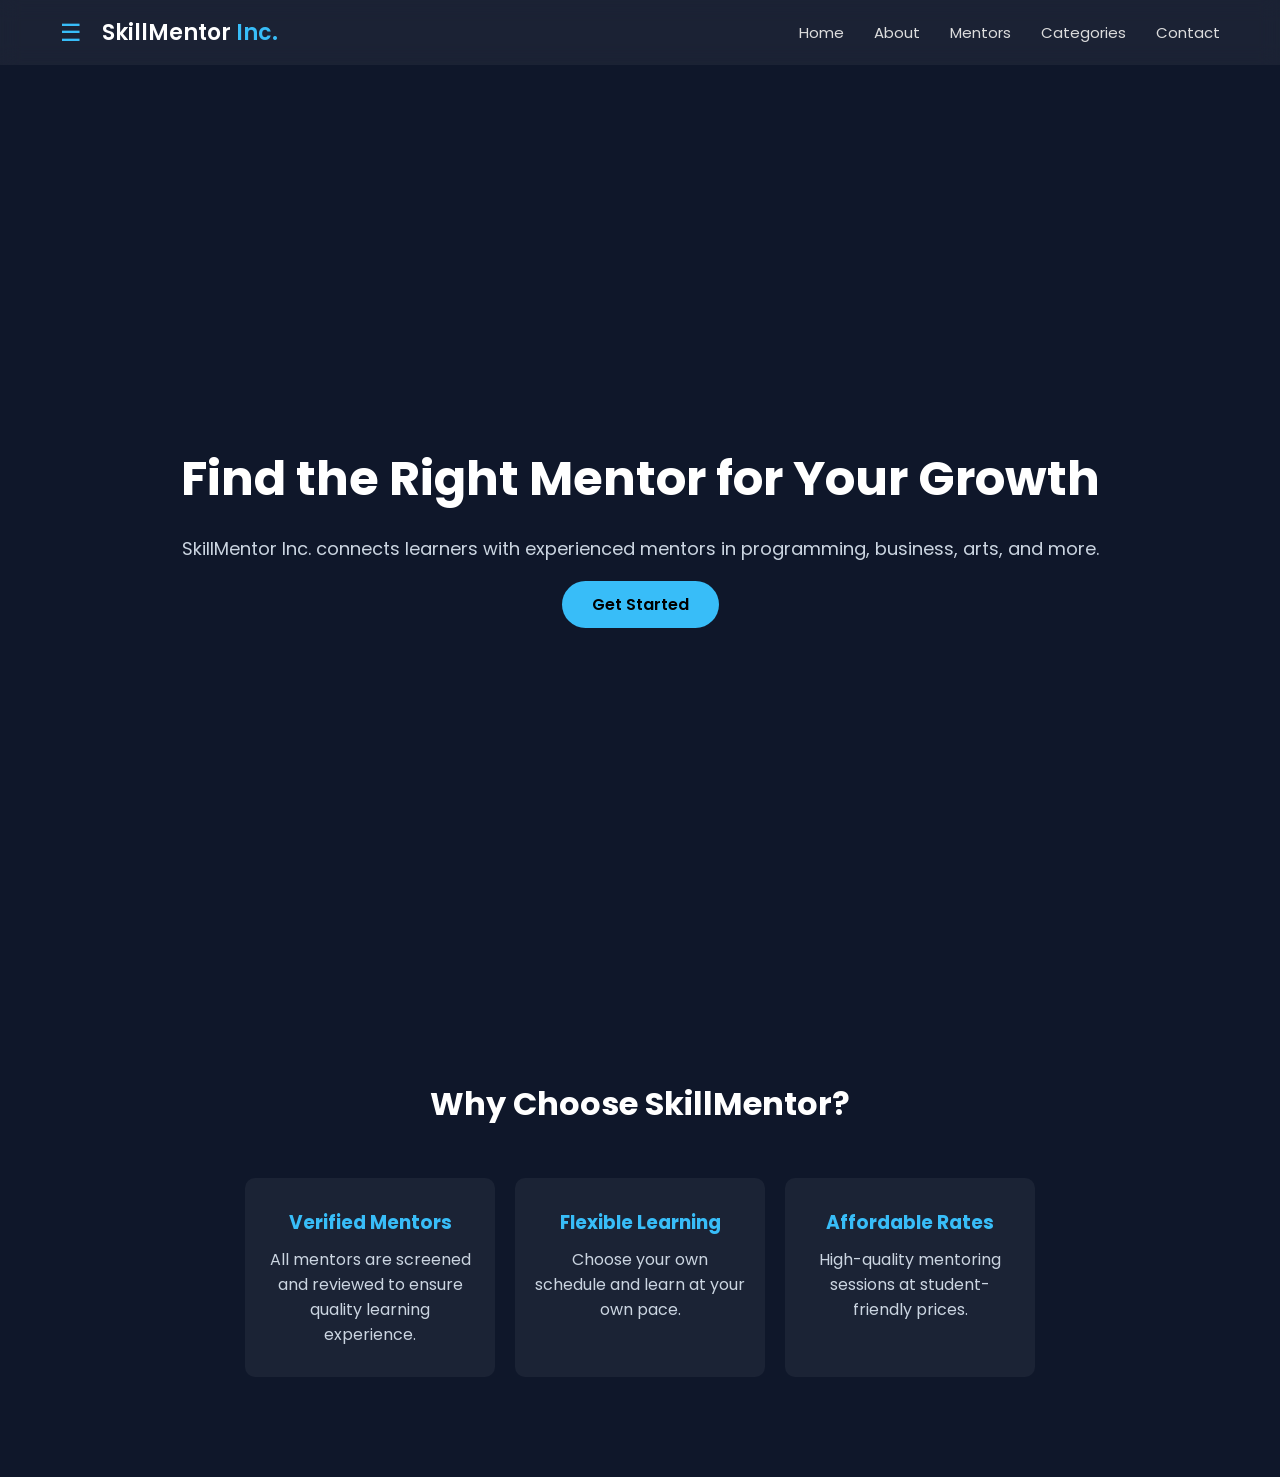
<file: index.html>
<!DOCTYPE html>
<html lang="en">
<head>
    <meta charset="UTF-8">
    <title>SkillMentor Inc.</title>
    <meta name="viewport" content="width=device-width, initial-scale=1.0">
    <link rel="stylesheet" href="style.css">
</head>

<body>

<!-- NAVBAR -->
<nav>

    <div class="nav-left">
        <label for="sidebar-toggle" class="hamburger">&#9776;</label>
        <div class="logo">SkillMentor <span>Inc.</span></div>
    </div>

    <div class="nav-center">
        <ul>
            <li><a href="index.html">Home</a></li>
            <li><a href="about.html">About</a></li>
            <li><a href="mentors.html">Mentors</a></li>
            <li><a href="categories.html">Categories</a></li>
            <li><a href="contact.html">Contact</a></li>
        </ul>
    </div>

</nav>

<input type="checkbox" id="sidebar-toggle">

<!-- SIDEBAR -->
<aside class="sidebar">
    <ul>
        <li><a href="#">Dashboard</a></li>
        <li><a href="#">My Courses</a></li>
        <li><a href="#">Profile</a></li>
        <li><a href="#">Settings</a></li>
    </ul>
</aside>

<!-- MAIN CONTENT -->
<div class="content">

    <!-- HERO -->
    <section class="hero">

        <div class="hero-text">

            <h1>Find the Right Mentor for Your Growth</h1>

            <p>
                SkillMentor Inc. connects learners with experienced mentors
                in programming, business, arts, and more.
            </p>

            <a href="getstarted.html" class="hero-btn">Get Started</a>

        </div>

    </section>

    <!-- FEATURES -->
    <section class="features">

        <h2>Why Choose SkillMentor?</h2>

        <div class="feature-box">

            <div class="card">
                <h3>Verified Mentors</h3>
                <p>
                    All mentors are screened and reviewed to ensure quality learning experience.
                </p>
            </div>

            <div class="card">
                <h3>Flexible Learning</h3>
                <p>
                    Choose your own schedule and learn at your own pace.
                </p>
            </div>

            <div class="card">
                <h3>Affordable Rates</h3>
                <p>
                    High-quality mentoring sessions at student-friendly prices.
                </p>
            </div>

        </div>

    </section>

</div>

</body>
</html>
</file>
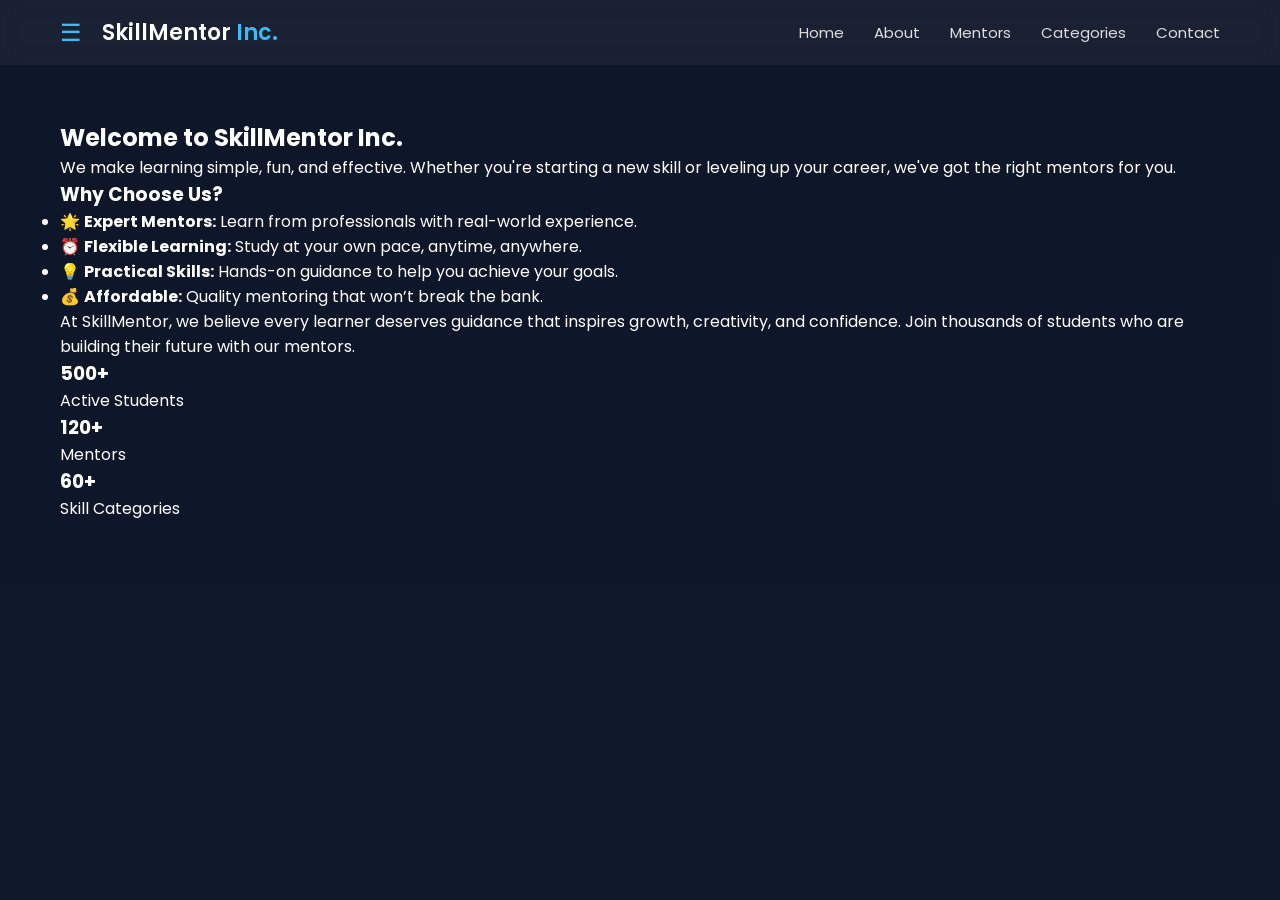
<file: about.html>
<!DOCTYPE html>
<html lang="en">
<head>
    <meta charset="UTF-8">
    <title>About | SkillMentor Inc.</title>
    <meta name="viewport" content="width=device-width, initial-scale=1.0">
    <link rel="stylesheet" href="style.css">
</head>
<body>

<!-- NAVBAR -->
<nav>
    <div class="nav-left">
        <label for="sidebar-toggle" class="hamburger">&#9776;</label>
        <div class="logo">SkillMentor <span>Inc.</span></div>
    </div>
    <div class="nav-center">
        <ul>
            <li><a href="index.html">Home</a></li>
            <li><a href="about.html">About</a></li>
            <li><a href="mentors.html">Mentors</a></li>
            <li><a href="categories.html">Categories</a></li>
            <li><a href="contact.html">Contact</a></li>
        </ul>
    </div>
</nav>

<input type="checkbox" id="sidebar-toggle">

<!-- SIDEBAR -->
<aside class="sidebar">
    <ul>
        <li><a href="#">Dashboard</a></li>
        <li><a href="#">My Courses</a></li>
        <li><a href="#">Profile</a></li>
        <li><a href="#">Settings</a></li>
    </ul>
</aside>

<!-- ABOUT SECTION -->
<section class="about">
    <div class="about-container">

        <div class="about-text">
            <h2>Welcome to SkillMentor Inc.</h2>
            <p>We make learning simple, fun, and effective. Whether you're starting a new skill or leveling up your career, we've got the right mentors for you.</p>

            <h3>Why Choose Us?</h3>
            <ul>
                <li>🌟 <strong>Expert Mentors:</strong> Learn from professionals with real-world experience.</li>
                <li>⏰ <strong>Flexible Learning:</strong> Study at your own pace, anytime, anywhere.</li>
                <li>💡 <strong>Practical Skills:</strong> Hands-on guidance to help you achieve your goals.</li>
                <li>💰 <strong>Affordable:</strong> Quality mentoring that won’t break the bank.</li>
            </ul>

            <p>At SkillMentor, we believe every learner deserves guidance that inspires growth, creativity, and confidence. Join thousands of students who are building their future with our mentors.</p>
        </div>

        <div class="about-stats">
            <div class="stat">
                <h3>500+</h3>
                <p>Active Students</p>
            </div>
            <div class="stat">
                <h3>120+</h3>
                <p>Mentors</p>
            </div>
            <div class="stat">
                <h3>60+</h3>
                <p>Skill Categories</p>
            </div>
        </div>

    </div>
</section>

</body>
</html>
</file>
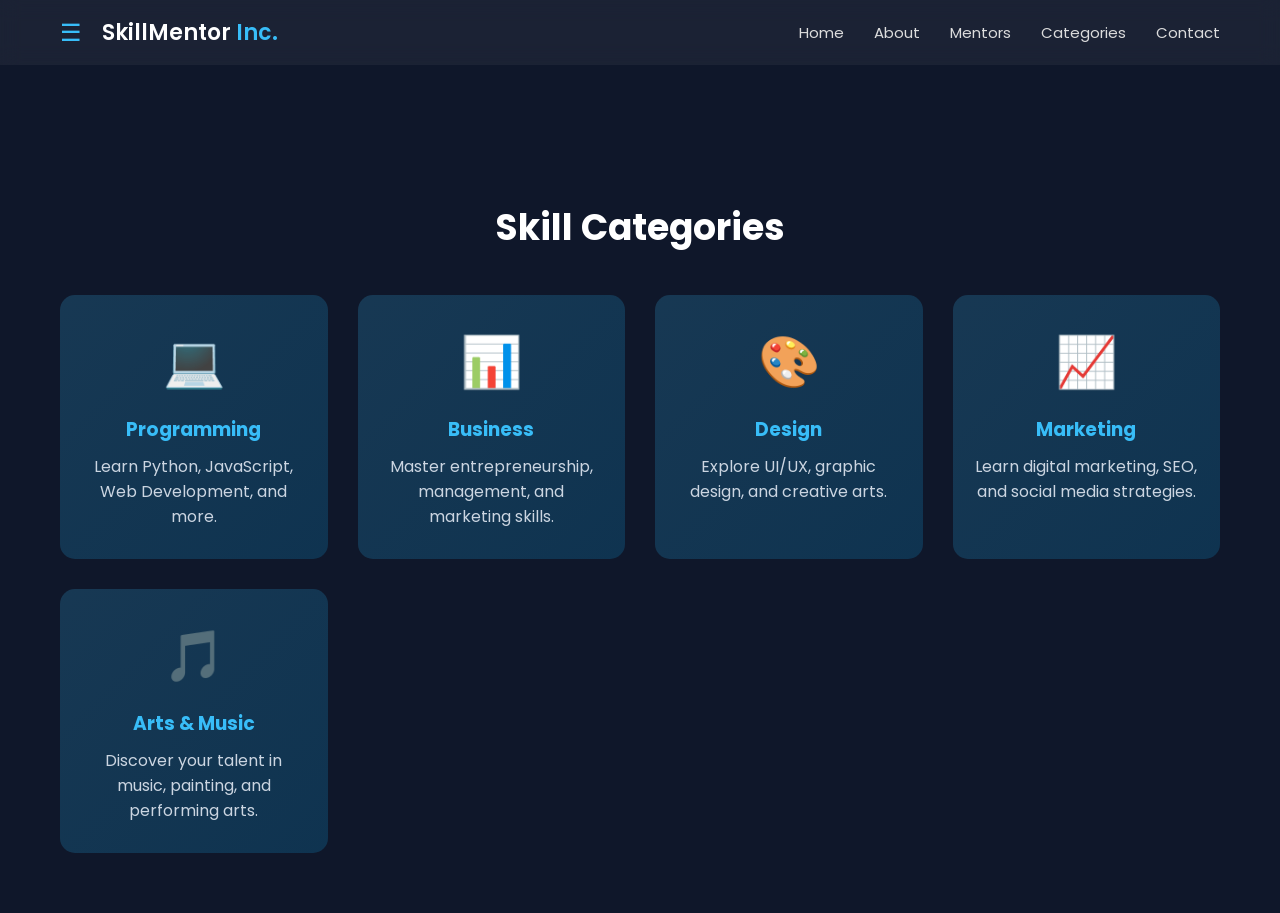
<file: categories.html>
<!DOCTYPE html>
<html lang="en">
<head>
    <meta charset="UTF-8">
    <title>Categories | SkillMentor Inc.</title>
    <meta name="viewport" content="width=device-width, initial-scale=1.0">
    <link rel="stylesheet" href="style.css">
</head>
<body>

<!-- NAVBAR -->
<nav>
    <div class="nav-left">
        <label for="sidebar-toggle" class="hamburger">&#9776;</label>
        <div class="logo">SkillMentor <span>Inc.</span></div>
    </div>
    <div class="nav-center">
        <ul>
            <li><a href="index.html">Home</a></li>
            <li><a href="about.html">About</a></li>
            <li><a href="mentors.html">Mentors</a></li>
            <li><a href="categories.html">Categories</a></li>
            <li><a href="contact.html">Contact</a></li>
        </ul>
    </div>
</nav>

<input type="checkbox" id="sidebar-toggle">

<!-- SIDEBAR -->
<aside class="sidebar">
    <ul>
        <li><a href="dashboard.html">Dashboard</a></li>
        <li><a href="mycourses.html">My Courses</a></li>
        <li><a href="profile.html">Profile</a></li>
        <li><a href="settings.html">Settings</a></li>
    </ul>
</aside>

<div class="content">
    <section class="categories-section">
        <h2>Skill Categories</h2>
        <div class="categories-grid">
            <div class="category-card">
                <div class="icon">💻</div>
                <h3>Programming</h3>
                <p>Learn Python, JavaScript, Web Development, and more.</p>
            </div>
            <div class="category-card">
                <div class="icon">📊</div>
                <h3>Business</h3>
                <p>Master entrepreneurship, management, and marketing skills.</p>
            </div>
            <div class="category-card">
                <div class="icon">🎨</div>
                <h3>Design</h3>
                <p>Explore UI/UX, graphic design, and creative arts.</p>
            </div>
            <div class="category-card">
                <div class="icon">📈</div>
                <h3>Marketing</h3>
                <p>Learn digital marketing, SEO, and social media strategies.</p>
            </div>
            <div class="category-card">
                <div class="icon">🎵</div>
                <h3>Arts & Music</h3>
                <p>Discover your talent in music, painting, and performing arts.</p>
            </div>
        </div>
    </section>
</div>

</body>
</html>
</file>
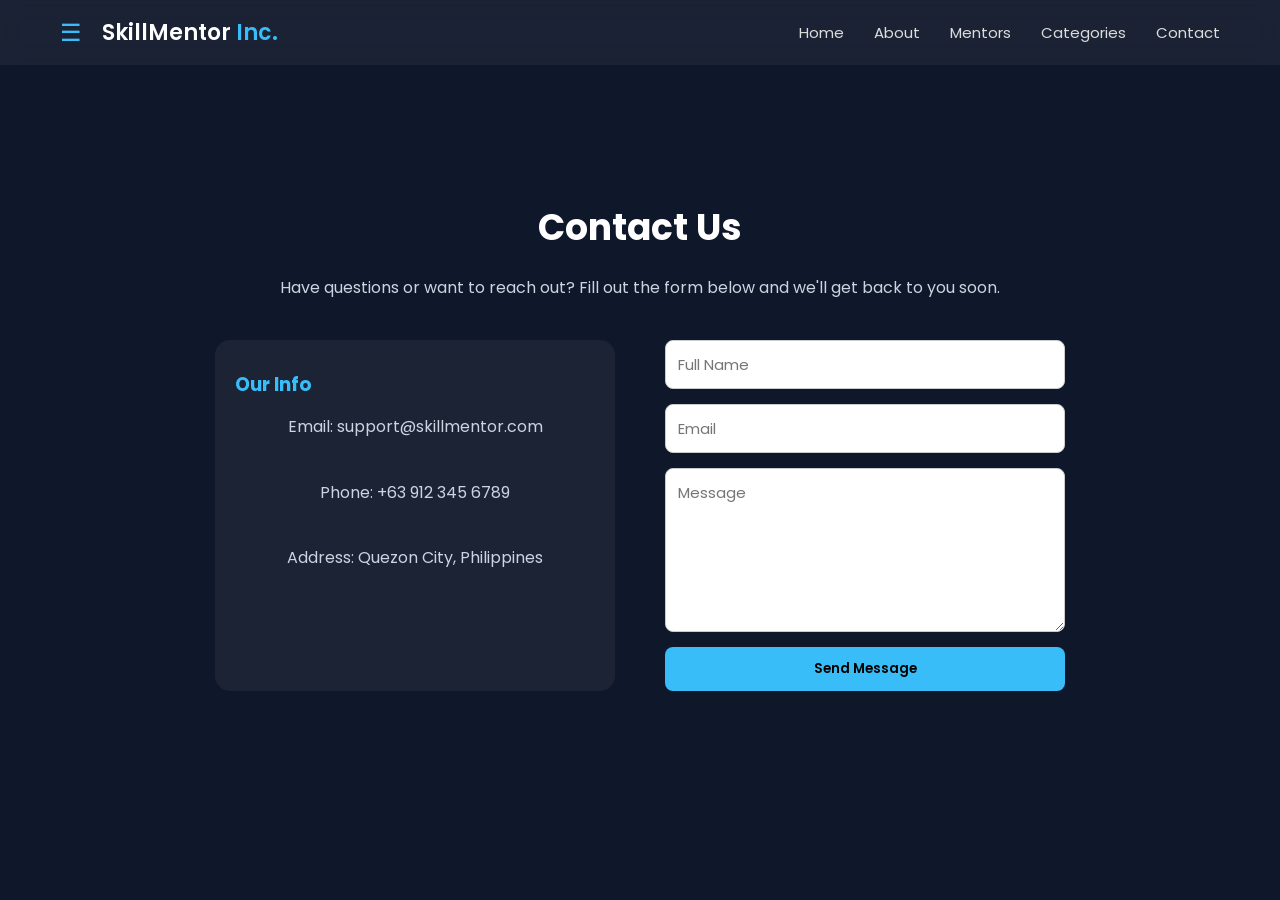
<file: contact.html>
<!DOCTYPE html>
<html lang="en">
<head>
    <meta charset="UTF-8">
    <title>Contact | SkillMentor Inc.</title>
    <meta name="viewport" content="width=device-width, initial-scale=1.0">
    <link rel="stylesheet" href="style.css">
</head>
<body>

<!-- NAVBAR -->
<nav>
    <div class="nav-left">
        <label for="sidebar-toggle" class="hamburger">&#9776;</label>
        <div class="logo">SkillMentor <span>Inc.</span></div>
    </div>
    <div class="nav-center">
        <ul>
            <li><a href="index.html">Home</a></li>
            <li><a href="about.html">About</a></li>
            <li><a href="mentors.html">Mentors</a></li>
            <li><a href="categories.html">Categories</a></li>
            <li><a href="contact.html">Contact</a></li>
        </ul>
    </div>
</nav>

<input type="checkbox" id="sidebar-toggle">

<!-- SIDEBAR -->
<aside class="sidebar">
    <ul>
        <li><a href="dashboard.html">Dashboard</a></li>
        <li><a href="mycourses.html">My Courses</a></li>
        <li><a href="profile.html">Profile</a></li>
        <li><a href="settings.html">Settings</a></li>
    </ul>
</aside>

<div class="content">
    <section class="contact-section">
        <h2>Contact Us</h2>
        <p>Have questions or want to reach out? Fill out the form below and we'll get back to you soon.</p>
        <div class="contact-grid">
            <div class="contact-info">
                <h3>Our Info</h3>
                <p>Email: support@skillmentor.com</p>
                <p>Phone: +63 912 345 6789</p>
                <p>Address: Quezon City, Philippines</p>
            </div>
            <form class="contact-form">
                <input type="text" placeholder="Full Name" required>
                <input type="email" placeholder="Email" required>
                <textarea placeholder="Message" rows="6" required></textarea>
                <button type="submit">Send Message</button>
            </form>
        </div>
    </section>
</div>

</body>
</html>
</file>
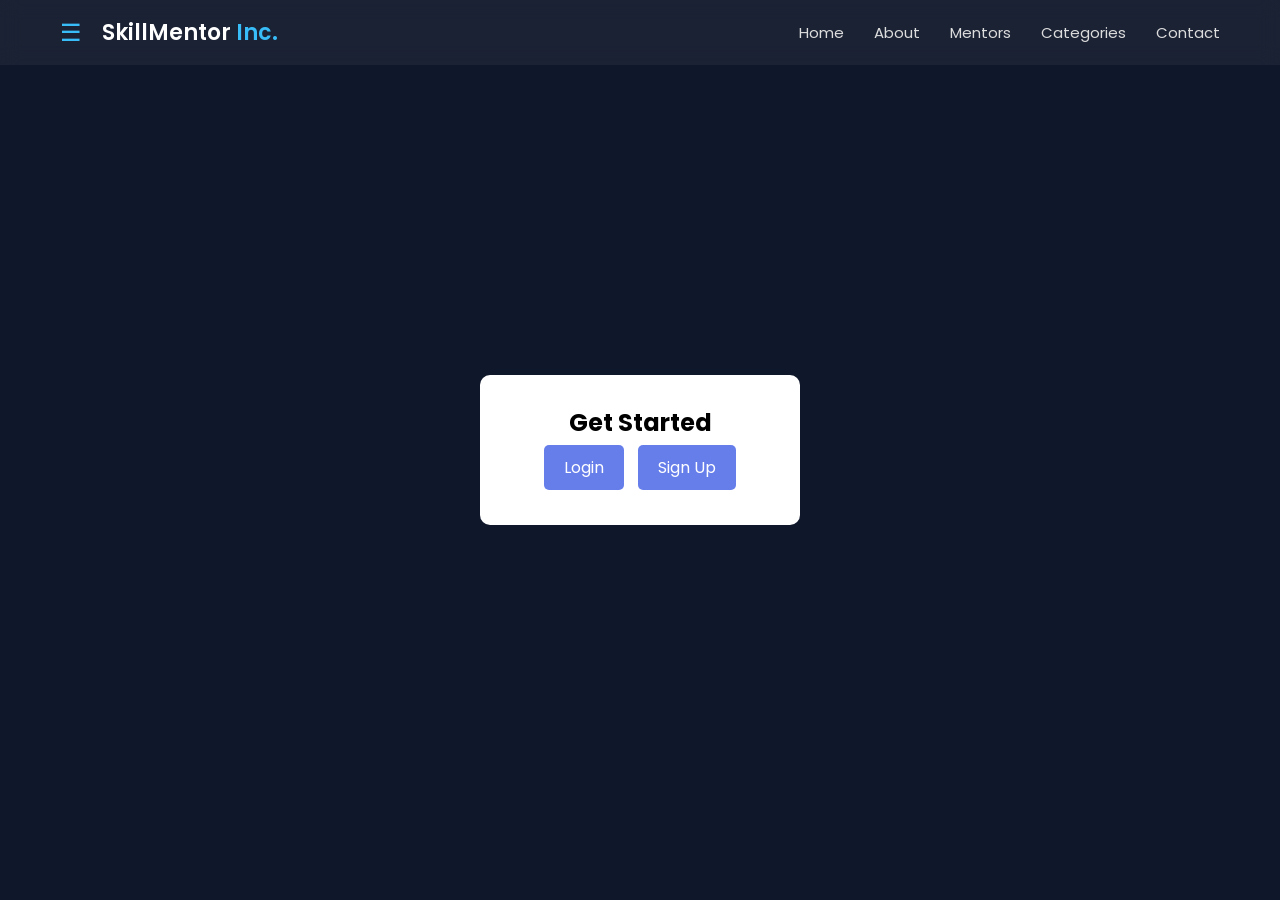
<file: getstarted.html>
<!DOCTYPE html>
<html lang="en">
<head>

    <meta charset="UTF-8">
    <meta name="viewport" content="width=device-width, initial-scale=1.0">
    <title>Get Started | SkillMentor Inc.</title>

    <link rel="stylesheet" href="style.css">

</head>

<body>

<nav>
    <div class="nav-left">
        <label for="sidebar-toggle" class="hamburger">&#9776;</label>
        <div class="logo">SkillMentor <span>Inc.</span></div>
    </div>

    <div class="nav-center">
        <ul>
            <li><a href="index.html">Home</a></li>
            <li><a href="about.html">About</a></li>
            <li><a href="mentors.html">Mentors</a></li>
            <li><a href="categories.html">Categories</a></li>
            <li><a href="contact.html">Contact</a></li>
        </ul>
    </div>
</nav>

<input type="checkbox" id="sidebar-toggle">

<!-- SIDEBAR -->
<aside class="sidebar">
    <ul>
        <li><a href="#">Dashboard</a></li>
        <li><a href="#">My Courses</a></li>
        <li><a href="#">Profile</a></li>
        <li><a href="#">Settings</a></li>
    </ul>
</aside>


<div class="getstarted-page">

    <div class="container">

        <h2>Get Started</h2>

        <div class="buttons">
            <a href="#loginchoice">Login</a>
            <a href="#signup">Sign Up</a>
        </div>

        <!-- LOGIN CHOICE -->

        <div id="loginchoice" class="form-box">

            <h3>Login As</h3>

            <div class="role-buttons">
                <a href="#mentorlogin">Mentor</a>
                <a href="#studentlogin">Student</a>
            </div>

        </div>


        <!-- MENTOR LOGIN -->

        <div id="mentorlogin" class="form-box">

            <h3>Mentor Login</h3>

            <form>

                <input type="email" placeholder="Email" required>

                <input type="password" placeholder="Password" required>

                <button type="submit">Login as Mentor</button>

            </form>

        </div>


        <!-- STUDENT LOGIN -->

        <div id="studentlogin" class="form-box">

            <h3>Student Login</h3>

            <form>

                <input type="email" placeholder="Email" required>

                <input type="password" placeholder="Password" required>

                <button type="submit">Login as Student</button>

            </form>

        </div>


        <!-- SIGNUP CHOICE -->

        <div id="signup" class="form-box">

            <h3>Sign Up As</h3>

            <div class="role-buttons">
                <a href="#mentor">Mentor</a>
                <a href="#student">Student</a>
            </div>

        </div>


        <!-- MENTOR SIGNUP -->

        <div id="mentor" class="form-box">

            <h3>Mentor Registration</h3>

            <form>

                <input type="text" placeholder="Full Name" required>

                <input type="email" placeholder="Email" required>

                <input type="text" placeholder="Expertise (Example: Programming)" required>

                <input type="password" placeholder="Password" required>

                <button type="submit">Register as Mentor</button>

            </form>

        </div>


        <!-- STUDENT SIGNUP -->

        <div id="student" class="form-box">

            <h3>Student Registration</h3>

            <form>

                <input type="text" placeholder="Full Name" required>

                <input type="email" placeholder="Email" required>

                <input type="text" placeholder="Field of Interest" required>

                <input type="password" placeholder="Password" required>

                <button type="submit">Register as Student</button>

            </form>

        </div>

    </div>

</div>

</body>
</html>
</file>
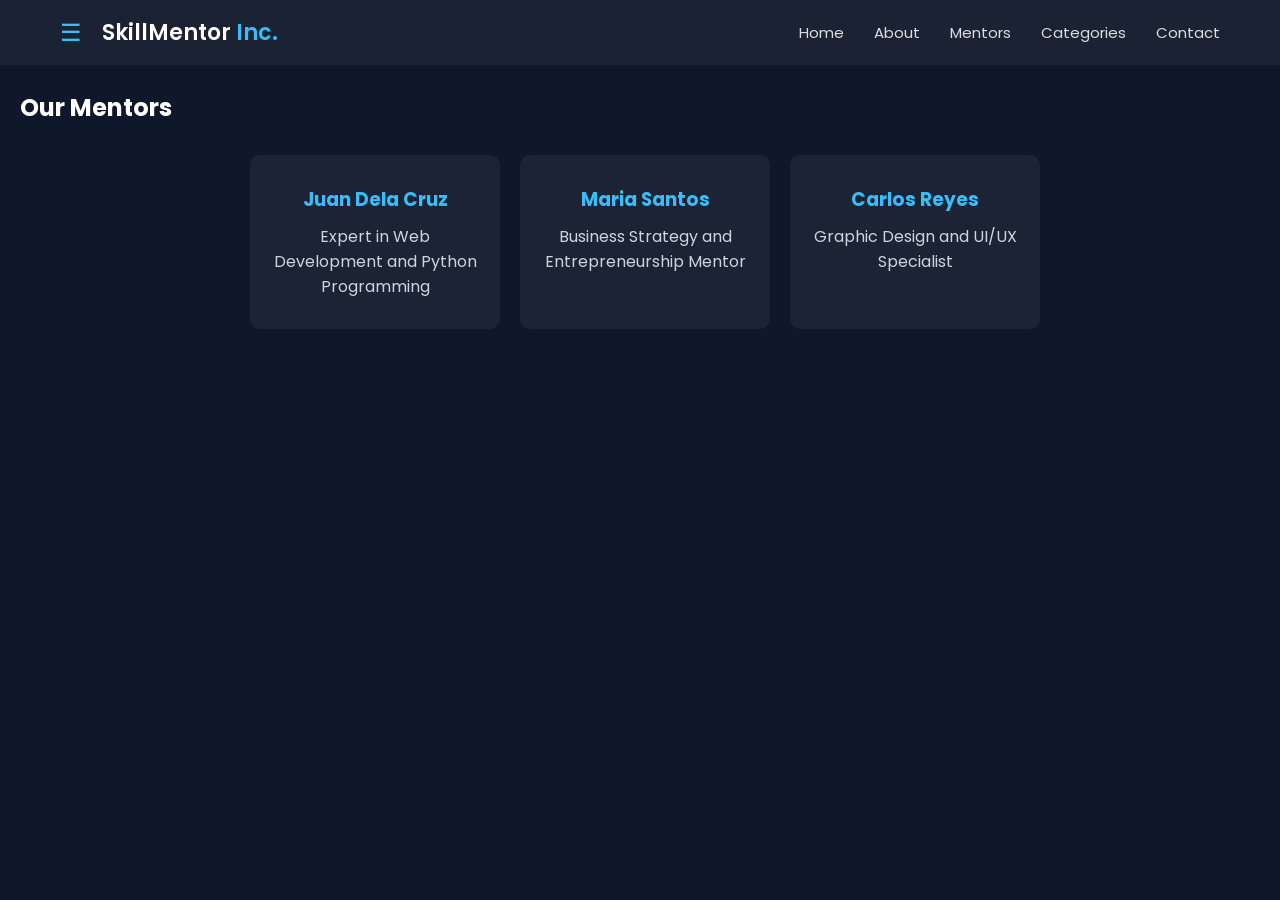
<file: mentors.html>
<!DOCTYPE html>
<html lang="en">
<head>
    <meta charset="UTF-8">
    <title>Mentors | SkillMentor Inc.</title>
    <meta name="viewport" content="width=device-width, initial-scale=1.0">
    <link rel="stylesheet" href="style.css">
</head>
<body>

<!-- NAVBAR -->
<nav>
    <div class="nav-left">
        <label for="sidebar-toggle" class="hamburger">&#9776;</label>
        <div class="logo">SkillMentor <span>Inc.</span></div>
    </div>
    <div class="nav-center">
        <ul>
            <li><a href="index.html">Home</a></li>
            <li><a href="about.html">About</a></li>
            <li><a href="mentors.html">Mentors</a></li>
            <li><a href="categories.html">Categories</a></li>
            <li><a href="contact.html">Contact</a></li>
        </ul>
    </div>
</nav>

<input type="checkbox" id="sidebar-toggle">

<!-- SIDEBAR -->
<aside class="sidebar">
    <ul>
        <li><a href="dashboard.html">Dashboard</a></li>
        <li><a href="mycourses.html">My Courses</a></li>
        <li><a href="profile.html">Profile</a></li>
        <li><a href="settings.html">Settings</a></li>
    </ul>
</aside>

<div class="content">
    <section class="mentors-section">
        <h2>Our Mentors</h2>
        <div class="mentor-cards">
            <div class="card">
                <h3>Juan Dela Cruz</h3>
                <p>Expert in Web Development and Python Programming</p>
            </div>
            <div class="card">
                <h3>Maria Santos</h3>
                <p>Business Strategy and Entrepreneurship Mentor</p>
            </div>
            <div class="card">
                <h3>Carlos Reyes</h3>
                <p>Graphic Design and UI/UX Specialist</p>
            </div>
        </div>
    </section>
</div>

</body>
</html>
</file>
<file: style.css>
@import url('https://fonts.googleapis.com/css2?family=Poppins:wght@300;400;500;600;700&display=swap');

*{
    margin:0;
    padding:0;
    box-sizing:border-box;
    font-family:'Poppins',sans-serif;
}

body{
    background:#0f172a;
    color:#fff;
}

/* NAVBAR */

nav{
    display:flex;
    justify-content:space-between;
    align-items:center;
    padding:15px 60px;
    background:rgba(255,255,255,0.05);
    backdrop-filter:blur(10px);
    position:fixed;
    width:100%;
    top:0;
    z-index:1000;
}

.nav-left{
    display:flex;
    align-items:center;
    gap:20px;
}

.logo{
    font-size:22px;
    font-weight:600;
}

.logo span{
    color:#38bdf8;
}

nav ul{
    display:flex;
    list-style:none;
    gap:30px;
}

nav ul li a{
    text-decoration:none;
    color:#ddd;
    font-size:15px;
    position:relative;
}

nav ul li a:hover{
    color:#fff;
}

.login{
    padding:6px 18px;
    border:1px solid #38bdf8;
    border-radius:20px;
}

.signup{
    padding:6px 18px;
    background:#38bdf8;
    border-radius:20px;
    color:#000;
    font-weight:500;
}

.signup:hover{
    background:#0ea5e9;
}

.hamburger{
    font-size:24px;
    cursor:pointer;
    color:#38bdf8;
}

/* HERO */

.hero{
    height:100vh;
    display:flex;
    align-items:center;
    justify-content:center;
    text-align:center;
    padding:0 20px;
}

.hero-text h1{
    font-size:48px;
    margin-bottom:20px;
}

.hero-text p{
    font-size:18px;
    margin-bottom:30px;
    color:#cbd5e1;
}

.hero-btn{
    padding:12px 30px;
    background:#38bdf8;
    color:#000;
    text-decoration:none;
    border-radius:30px;
    font-weight:600;
}

.hero-btn:hover{
    background:#0ea5e9;
}

/* FEATURES */

.features{
    padding:100px 60px;
    text-align:center;
}

.features h2{
    font-size:32px;
    margin-bottom:50px;
}

.feature-box{
    display:flex;
    justify-content:center;
    gap:30px;
    flex-wrap:wrap;
}

.card{
    background:rgba(255,255,255,0.05);
    padding:40px 30px;
    border-radius:15px;
    width:300px;
}

.card h3{
    margin-bottom:15px;
    color:#38bdf8;
}

.card p{
    color:#cbd5e1;
}

/* SIDEBAR */

#sidebar-toggle{
    display:none;
}

.sidebar{
    position:fixed;
    left:-250px;
    top:0;
    width:250px;
    height:100%;
    background:#111827;
    padding-top:100px;
    transition:0.4s;
}

.sidebar ul{
    list-style:none;
}

.sidebar ul li{
    padding:15px 30px;
}

.sidebar ul li a{
    text-decoration:none;
    color:#ddd;
}

.sidebar ul li:hover{
    background:#1f2937;
}

#sidebar-toggle:checked ~ .sidebar{
    left:0;
}

/* CONTENT */

.content{
    margin-top:80px;
}

/* GET STARTED PAGE */

.getstarted-page{
    font-family:Arial;
    background:#0f172a  ;
    height:100vh;
    display:flex;
    justify-content:center;
    align-items:center;
}

.getstarted-page .container{
    background:white;
    padding:30px;
    width:320px;
    border-radius:10px;
    text-align:center;
    color:black;
}

.getstarted-page .buttons a{
    text-decoration:none;
    background:#667eea;
    color:white;
    padding:10px 20px;
    margin:5px;
    display:inline-block;
    border-radius:5px;
}

.getstarted-page .buttons a:hover{
    background:#5563d1;
}

.getstarted-page .form-box{
    display:none;
    margin-top:20px;
}

.getstarted-page .form-box:target{
    display:block;
}

.getstarted-page input{
    width:90%;
    padding:10px;
    margin:5px 0;
    border:1px solid #ccc;
    border-radius:5px;
}

.getstarted-page button{
    padding:10px;
    background:#667eea;
    color:white;
    border:none;
    border-radius:5px;
    cursor:pointer;
}

.getstarted-page button:hover{
    background:#5563d1;
}

.role-buttons a{
    text-decoration:none;
    background:#667eea;
    color:white;
    padding:10px 20px;
    margin:5px;
    display:inline-block;
    border-radius:5px;
}

.role-buttons a:hover{
    background:#5563d1;
}

/* ABOUT PAGE */

.about-section{
    padding:100px 60px;
    text-align:center;
}

.about-section h1{
    font-size:40px;
    margin-bottom:20px;
}

.about-section p{
    max-width:800px;
    margin:auto;
    color:#cbd5e1;
    line-height:1.7;
}

.mission-vision{
    padding:80px 60px;
}

.mission-vision .feature-box{
    margin-top:40px;
}

.mission-vision .card{
    transition:0.3s;
}

.mission-vision .card:hover{
    transform:translateY(-10px);
    box-shadow:0 15px 30px rgba(0,0,0,0.5);
}

.role-buttons{
    display:flex;
    justify-content:center;
    gap:10px;
    margin-top:10px;
}

.role-buttons a{
    text-decoration:none;
    background:#667eea;
    color:white;
    padding:10px 20px;
    border-radius:5px;
    transition:0.3s;
}

.role-buttons a:hover{
    background:#5563d1;
}

/* FORM BOX ANIMATION */

.getstarted-page .form-box{
    display:none;
    margin-top:20px;
    animation:fadeIn 0.4s ease;
}

.getstarted-page .form-box:target{
    display:block;
}

@keyframes fadeIn{
    from{
        opacity:0;
        transform:translateY(10px);
    }
    to{
        opacity:1;
        transform:translateY(0);
    }
}

.about {
    padding: 120px 60px 60px 60px; 
    max-width: 5000px;
    margin: 0 auto;
    background-color: rgba(15,23,42,0.9);
    border-radius: 8px;
    color: #fff;
}

/* Mentor and Category Cards */
.mentor-cards, .feature-box {
    display: flex;
    gap: 20px;
    flex-wrap: wrap;
    justify-content: center;
    margin-top: 30px;
}

.mentor-cards .card, .feature-box .card {
    background: rgba(255,255,255,0.05);
    padding: 30px 20px;
    border-radius: 10px;
    width: 250px;
    text-align: center;
}

.mentor-cards .card h3, .feature-box .card h3 {
    color: #38bdf8;
    margin-bottom: 10px;
}

/* Categories Page */
.categories-section {
    padding: 120px 60px 60px 60px;
    text-align: center;
}

.categories-section h2 {
    font-size: 36px;
    margin-bottom: 40px;
}

.categories-grid {
    display: grid;
    grid-template-columns: repeat(auto-fit, minmax(250px, 1fr));
    gap: 30px;
}

.category-card {
    background: linear-gradient(135deg, rgba(56,189,248,0.2), rgba(14,165,233,0.2));
    border-radius: 15px;
    padding: 30px 20px;
    transition: transform 0.3s, box-shadow 0.3s;
    cursor: pointer;
}

.category-card:hover {
    transform: translateY(-10px);
    box-shadow: 0 15px 30px rgba(0,0,0,0.5);
}

.category-card .icon {
    font-size: 50px;
    margin-bottom: 15px;
}

.category-card h3 {
    color: #38bdf8;
    margin-bottom: 10px;
}

.category-card p {
    color: #cbd5e1;
}

/* Contact Page */
.contact-section {
    padding: 120px 60px 60px 60px;
}

.contact-section h2 {
    font-size: 36px;
    text-align: center;
    margin-bottom: 20px;
}

.contact-section p {
    text-align: center;
    color: #cbd5e1;
    margin-bottom: 40px;
}

.contact-grid {
    display: flex;
    flex-wrap: wrap;
    gap: 50px;
    justify-content: center;
}

.contact-info {
    flex: 1;
    min-width: 250px;
    max-width: 400px;
    background: rgba(255,255,255,0.05);
    padding: 30px 20px;
    border-radius: 15px;
}

.contact-info h3 {
    color: #38bdf8;
    margin-bottom: 15px;
}

.contact-info p {
    color: #cbd5e1;
    line-height: 1.6;
}

.contact-form {
    flex: 1;
    min-width: 250px;
    max-width: 400px;
    display: flex;
    flex-direction: column;
    gap: 15px;
}

.contact-form input,
.contact-form textarea {
    padding: 12px;
    border-radius: 8px;
    border: 1px solid #ccc;
    font-size: 15px;
}

.contact-form button {
    padding: 12px;
    background: #38bdf8;
    border: none;
    color: black;
    font-weight: 600;
    border-radius: 8px;
    cursor: pointer;
    transition: background 0.3s;
}

.contact-form button:hover {
    background: #0ea5e9;
}

.mentors-section{
    padding: 10px;
    padding-left: 20px;
}
</file>
